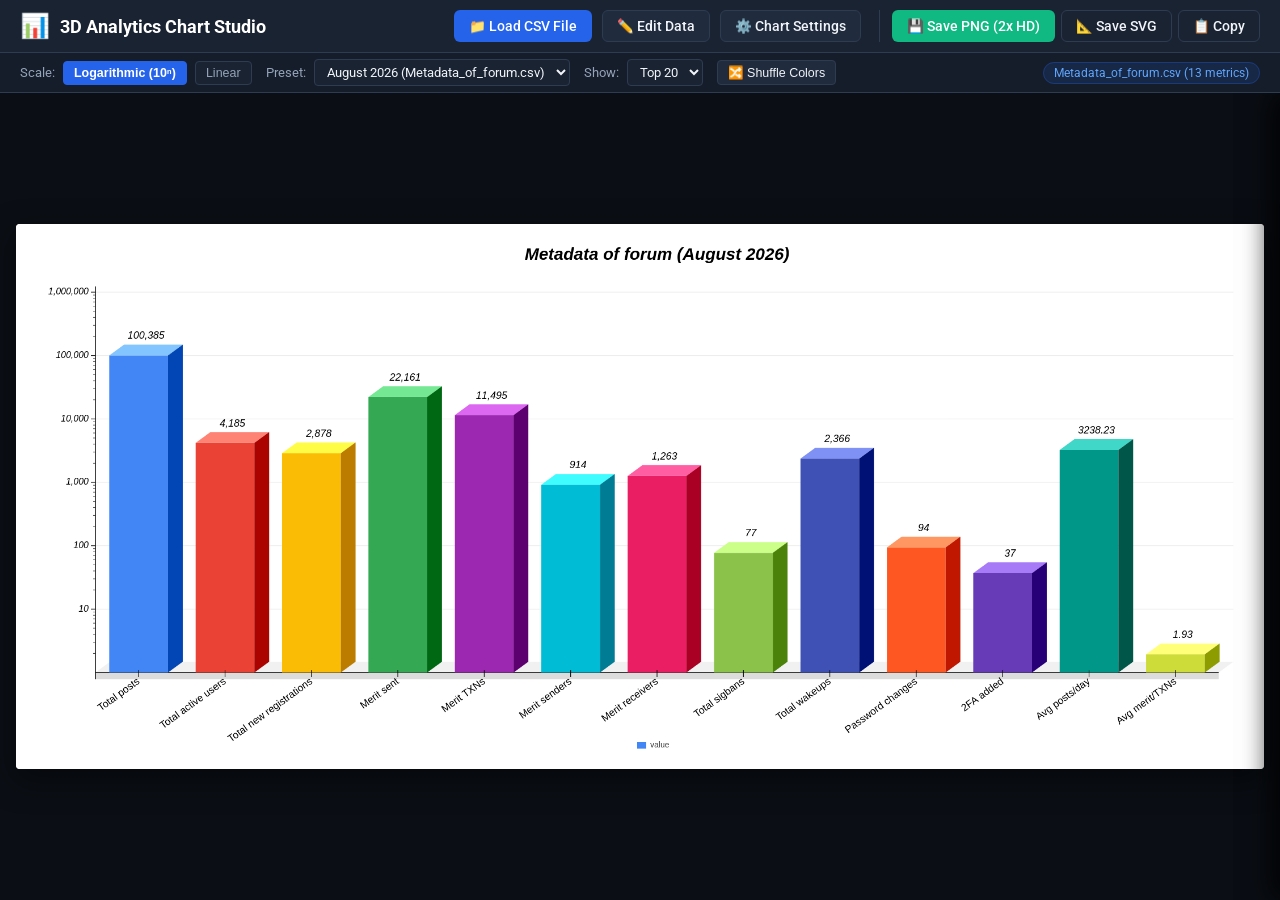
<file: chart_generator/index.html>
<!DOCTYPE html>
<html lang="en">
<head>
  <meta charset="UTF-8">
  <meta name="viewport" content="width=device-width, initial-scale=1.0">
  <title>3D Analytics Column Chart Generator</title>
  <link rel="stylesheet" href="style.css">
  <link rel="preconnect" href="https://fonts.googleapis.com">
  <link rel="preconnect" href="https://fonts.gstatic.com" crossorigin>
  <link href="https://fonts.googleapis.com/css2?family=Roboto:ital,wght@0,400;0,700;1,400;1,700&display=swap" rel="stylesheet">
</head>
<body>
  <div class="app-container">
    <header class="app-header">
      <div class="logo-group">
        <span class="logo-icon">📊</span>
        <h1>3D Analytics Chart Studio</h1>
      </div>
      <div class="header-actions">
        <label class="btn btn-primary file-btn">
          <span>📁 Load CSV File</span>
          <input type="file" id="csvFileInput" accept=".csv" />
        </label>
        <button id="btnToggleEditor" class="btn btn-secondary">✏️ Edit Data</button>
        <button id="btnToggleSettings" class="btn btn-secondary">⚙️ Chart Settings</button>
        <div class="export-group">
          <button id="btnExportPng" class="btn btn-accent">💾 Save PNG (2x HD)</button>
          <button id="btnExportSvg" class="btn btn-outline">📐 Save SVG</button>
          <button id="btnCopyImage" class="btn btn-outline" title="Copy to clipboard">📋 Copy</button>
        </div>
      </div>
    </header>

    <div class="sub-toolbar">
      <div class="toolbar-left">
        <div class="control-pill">
          <label>Scale:</label>
          <button id="btnScaleLog" class="pill-btn active">Logarithmic (10ⁿ)</button>
          <button id="btnScaleLinear" class="pill-btn">Linear</button>
        </div>
        <div class="control-pill">
          <label>Preset:</label>
          <select id="sampleSelect">
            <option value="august_2026">August 2026 (Metadata_of_forum.csv)</option>
            <option value="top_users_august">Top Active Users (August 2026)</option>
            <option value="top_boards_august">Top Boards by Posts (August 2026)</option>
            <option value="top_words_august">Top Words (August 2026)</option>
            <option value="september_2026">September 2026 (Metadata)</option>
            <option value="july_2026">July 2026 (Metadata)</option>
          </select>
        </div>
        <div class="control-pill" id="columnSelectGroup" style="display:none;">
          <label>Category:</label>
          <select id="selectMetricCol"></select>
          <label>Value:</label>
          <select id="selectValueCol"></select>
        </div>
        <div class="control-pill" id="rowLimitGroup">
          <label>Show:</label>
          <select id="selectRowLimit">
            <option value="10">Top 10</option>
            <option value="15">Top 15</option>
            <option value="20" selected>Top 20</option>
            <option value="30">Top 30</option>
            <option value="50">Top 50</option>
            <option value="all">All</option>
          </select>
        </div>
        <div class="control-pill">
          <button id="btnShuffleColors" class="pill-btn action-pill" title="Shuffle bar colors randomly">🔀 Shuffle Colors</button>
        </div>
      </div>
      <div class="toolbar-right">
        <span class="file-info-badge" id="fileInfoBadge">Metadata_of_forum.csv (13 metrics)</span>
      </div>
    </div>

    <main class="chart-workspace">
      <div class="canvas-wrapper" id="dropZone">
        <canvas id="chartCanvas"></canvas>
        <div class="drop-overlay" id="dropOverlay">
          <div class="drop-message"><span>📥 Drop CSV file here</span></div>
        </div>
      </div>

      <!-- Slide-out Data Editor Drawer -->
      <aside class="drawer" id="dataDrawer">
        <div class="drawer-header">
          <h3>Data Table Editor</h3>
          <button class="drawer-close" id="btnCloseDrawer">&times;</button>
        </div>
        <div class="drawer-body">
          <div class="data-actions-row">
            <button id="btnAddRow" class="btn btn-sm btn-secondary">+ Add Metric</button>
            <button id="btnDrawerShuffleColors" class="btn btn-sm btn-secondary" title="Shuffle bar colors randomly">🔀 Shuffle Colors</button>
            <button id="btnResetData" class="btn btn-sm btn-outline">↺ Reset Default</button>
          </div>
          <div class="table-container">
            <table id="dataTable">
              <thead>
                <tr>
                  <th>Color</th>
                  <th>Metric (X-Axis)</th>
                  <th>Value (Y-Axis)</th>
                  <th></th>
                </tr>
              </thead>
              <tbody id="tableBody"></tbody>
            </table>
          </div>
          <div class="raw-csv-section">
            <details>
              <summary>Paste Raw CSV Text</summary>
              <textarea id="rawCsvText" rows="6" placeholder="metric,value..."></textarea>
              <button id="btnApplyRawCsv" class="btn btn-sm btn-primary">Apply CSV Text</button>
            </details>
          </div>
        </div>
      </aside>

      <!-- Slide-out Settings Drawer -->
      <aside class="drawer" id="settingsDrawer">
        <div class="drawer-header">
          <h3>Chart Styling & 3D Settings</h3>
          <button class="drawer-close" id="btnCloseSettings">&times;</button>
        </div>
        <div class="drawer-body">
          <div class="setting-group">
            <label>Chart Title</label>
            <input type="text" id="settingTitle" value="Metadata of forum" />
          </div>
          <div class="setting-group-row">
            <div>
              <label>Title Size</label>
              <input type="number" id="settingTitleSize" value="30" min="16" max="60" />
            </div>
            <div>
              <label>Title Style</label>
              <div class="checkbox-row">
                <label><input type="checkbox" id="settingTitleBold" checked /> Bold</label>
                <label><input type="checkbox" id="settingTitleItalic" checked /> Italic</label>
              </div>
            </div>
          </div>
          <hr class="divider">
          <h4>3D Geometry & Perspective</h4>
          <div class="setting-group">
            <label>3D Depth: <span id="depthVal">24px</span></label>
            <input type="range" id="setting3dDepth" min="8" max="50" value="24" />
          </div>
          <div class="setting-group">
            <label>Bar Width Ratio: <span id="widthVal">0.68</span></label>
            <input type="range" id="settingBarWidth" min="0.3" max="0.9" step="0.02" value="0.68" />
          </div>
          <div class="setting-group-row">
            <label><input type="checkbox" id="settingShowFloor" checked /> 3D Ground Platform</label>
            <label><input type="checkbox" id="settingShowLegend" checked /> Show Legend</label>
          </div>
          <hr class="divider">
          <h4>Axes & Gridlines</h4>
          <div class="setting-group-row">
            <label><input type="checkbox" id="settingShowLabels" checked /> Data Labels</label>
            <label><input type="checkbox" id="settingShowMinorTicks" checked /> Minor Ticks</label>
          </div>
          <div class="setting-group-row">
            <label><input type="checkbox" id="settingShowGridlines" checked /> Major Gridlines</label>
            <label><input type="checkbox" id="settingShowMinorGridlines" checked /> Minor Gridlines</label>
          </div>
          <div class="setting-group">
            <label>Category Label Angle</label>
            <select id="settingLabelAngle">
              <option value="auto" selected>Auto (Slanted if crowded)</option>
              <option value="horizontal">Horizontal (0°)</option>
              <option value="slanted">Slanted (-35°)</option>
              <option value="vertical">Vertical (-90°)</option>
            </select>
          </div>
          <div class="setting-group">
            <label>Horizontal Axis Font Size (pt)</label>
            <input type="number" id="settingHAxisSize" value="18" min="10" max="28" />
          </div>
          <div class="setting-group">
            <label>Data Label Font Size (pt)</label>
            <input type="number" id="settingLabelSize" value="18" min="10" max="28" />
          </div>
          <hr class="divider">
          <h4>Colors & Palette</h4>
          <div class="setting-group">
            <button id="btnSettingsShuffleColors" class="btn btn-secondary" style="width: 100%;">🔀 Shuffle Colors</button>
          </div>
        </div>
      </aside>
    </main>
  </div>

  <script src="app.js"></script>
</body>
</html>
</file>
<file: chart_generator/style.css>
:root {
  --bg-primary: #0f141c;
  --bg-secondary: #1a2332;
  --bg-card: #202b3d;
  --text-main: #f0f4f8;
  --text-muted: #94a3b8;
  --accent: #2563eb;
  --accent-hover: #1d4ed8;
  --accent-light: #3b82f6;
  --border-color: #2e3c52;
  --border-light: #3e506d;
}

* {
  box-sizing: border-box;
  margin: 0;
  padding: 0;
}

body {
  font-family: 'Roboto', -apple-system, BlinkMacSystemFont, 'Segoe UI', Roboto, sans-serif;
  background-color: var(--bg-primary);
  color: var(--text-main);
  height: 100vh;
  overflow: hidden;
  display: flex;
  flex-direction: column;
}

.app-container {
  display: flex;
  flex-direction: column;
  height: 100vh;
}

.app-header {
  display: flex;
  justify-content: space-between;
  align-items: center;
  padding: 10px 20px;
  background: var(--bg-secondary);
  border-bottom: 1px solid var(--border-color);
  z-index: 10;
}

.logo-group {
  display: flex;
  align-items: center;
  gap: 10px;
}

.logo-icon {
  font-size: 1.5rem;
}

.logo-group h1 {
  font-size: 1.15rem;
  font-weight: 700;
  color: #fff;
}

.header-actions {
  display: flex;
  align-items: center;
  gap: 10px;
}

.btn {
  display: inline-flex;
  align-items: center;
  gap: 6px;
  padding: 7px 14px;
  font-size: 0.85rem;
  font-weight: 500;
  border-radius: 6px;
  border: 1px solid transparent;
  cursor: pointer;
  transition: all 0.15s ease-in-out;
  user-select: none;
  font-family: inherit;
}

.btn-primary {
  background: var(--accent);
  color: #fff;
}
.btn-primary:hover {
  background: var(--accent-hover);
}

.btn-secondary {
  background: var(--bg-card);
  color: var(--text-main);
  border-color: var(--border-color);
}
.btn-secondary:hover {
  background: #2a374d;
}

.btn-accent {
  background: #10b981;
  color: #fff;
}
.btn-accent:hover {
  background: #059669;
}

.btn-outline {
  background: transparent;
  color: var(--text-main);
  border-color: var(--border-color);
}
.btn-outline:hover {
  background: var(--bg-card);
}

.btn-sm {
  padding: 4px 10px;
  font-size: 0.78rem;
}

.file-btn {
  position: relative;
  overflow: hidden;
}
.file-btn input[type="file"] {
  position: absolute;
  left: 0;
  top: 0;
  opacity: 0;
  width: 100%;
  height: 100%;
  cursor: pointer;
}

.export-group {
  display: flex;
  gap: 6px;
  margin-left: 8px;
  padding-left: 12px;
  border-left: 1px solid var(--border-color);
}

.sub-toolbar {
  display: flex;
  justify-content: space-between;
  align-items: center;
  padding: 6px 20px;
  background: #151d2a;
  border-bottom: 1px solid var(--border-color);
  font-size: 0.82rem;
  flex-wrap: wrap;
  gap: 10px;
}

.toolbar-left {
  display: flex;
  align-items: center;
  gap: 14px;
  flex-wrap: wrap;
}

.control-pill {
  display: flex;
  align-items: center;
  gap: 8px;
}
.control-pill label {
  color: var(--text-muted);
}

.pill-btn {
  padding: 4px 10px;
  font-size: 0.78rem;
  border-radius: 4px;
  border: 1px solid var(--border-color);
  background: var(--bg-secondary);
  color: var(--text-muted);
  cursor: pointer;
}
.pill-btn.active {
  background: var(--accent);
  color: #fff;
  border-color: var(--accent);
  font-weight: 600;
}
.pill-btn.action-pill {
  color: var(--text-main);
  background: var(--bg-card);
  border-color: var(--border-color);
  font-weight: 500;
  transition: all 0.15s ease;
}
.pill-btn.action-pill:hover {
  background: var(--accent);
  color: #fff;
  border-color: var(--accent);
}

select {
  background: var(--bg-secondary);
  color: var(--text-main);
  border: 1px solid var(--border-color);
  padding: 4px 8px;
  border-radius: 4px;
  font-size: 0.8rem;
  font-family: inherit;
  cursor: pointer;
}

.chart-workspace {
  display: flex;
  flex: 1;
  min-height: 0;
  position: relative;
  overflow: hidden;
  background: #0b0f15;
}

.canvas-wrapper {
  flex: 1;
  min-width: 0;
  min-height: 0;
  display: flex;
  justify-content: center;
  align-items: center;
  padding: 16px;
  overflow: auto;
  position: relative;
}

#chartCanvas {
  background: #ffffff;
  border-radius: 4px;
  box-shadow: 0 10px 30px rgba(0, 0, 0, 0.5);
  max-width: 100%;
  max-height: 100%;
  width: auto;
  height: auto;
  object-fit: contain;
}

.drop-overlay {
  position: absolute;
  inset: 0;
  background: rgba(15, 23, 42, 0.85);
  display: none;
  justify-content: center;
  align-items: center;
  backdrop-filter: blur(4px);
  z-index: 100;
}
.drop-overlay.active {
  display: flex;
}
.drop-message {
  padding: 24px 40px;
  border: 2px dashed #3b82f6;
  border-radius: 12px;
  font-size: 1.2rem;
  color: #fff;
}

.drawer {
  position: absolute;
  top: 0;
  bottom: 0;
  right: -420px;
  width: 420px;
  background: var(--bg-secondary);
  border-left: 1px solid var(--border-color);
  box-shadow: -10px 0 25px rgba(0, 0, 0, 0.5);
  transition: right 0.25s cubic-bezier(0.16, 1, 0.3, 1);
  display: flex;
  flex-direction: column;
  z-index: 50;
}
.drawer.open {
  right: 0;
}

.drawer-header {
  display: flex;
  justify-content: space-between;
  align-items: center;
  padding: 14px 18px;
  border-bottom: 1px solid var(--border-color);
}
.drawer-header h3 {
  font-size: 1rem;
  font-weight: 600;
}
.drawer-close {
  background: transparent;
  border: none;
  color: var(--text-muted);
  font-size: 1.4rem;
  cursor: pointer;
}
.drawer-close:hover {
  color: #fff;
}

.drawer-body {
  flex: 1;
  padding: 16px 18px;
  overflow-y: auto;
  display: flex;
  flex-direction: column;
  gap: 14px;
}

.data-actions-row {
  display: flex;
  gap: 8px;
}

.table-container {
  max-height: 380px;
  overflow-y: auto;
  border: 1px solid var(--border-color);
  border-radius: 6px;
  background: var(--bg-card);
}

#dataTable {
  width: 100%;
  border-collapse: collapse;
  font-size: 0.8rem;
}
#dataTable th {
  background: #17202e;
  padding: 8px 10px;
  text-align: left;
  font-weight: 600;
  border-bottom: 1px solid var(--border-color);
  color: var(--text-muted);
}
#dataTable td {
  padding: 6px 10px;
  border-bottom: 1px solid var(--border-color);
}
#dataTable input[type="text"],
#dataTable input[type="number"] {
  width: 100%;
  background: #121824;
  border: 1px solid var(--border-color);
  color: #fff;
  padding: 4px 6px;
  border-radius: 4px;
  font-size: 0.8rem;
}
#dataTable input[type="color"] {
  border: none;
  width: 24px;
  height: 24px;
  border-radius: 4px;
  cursor: pointer;
  background: transparent;
}
.btn-delete-row {
  background: transparent;
  border: none;
  color: #ef4444;
  cursor: pointer;
  font-size: 1rem;
  padding: 2px 6px;
}

.raw-csv-section details {
  background: var(--bg-card);
  padding: 8px;
  border-radius: 6px;
  border: 1px solid var(--border-color);
}
.raw-csv-section summary {
  cursor: pointer;
  font-size: 0.82rem;
  color: var(--accent-light);
  font-weight: 500;
}
.raw-csv-section textarea {
  width: 100%;
  margin-top: 8px;
  background: #121824;
  color: #fff;
  border: 1px solid var(--border-color);
  padding: 8px;
  font-family: monospace;
  font-size: 0.75rem;
  border-radius: 4px;
  resize: vertical;
}

.setting-group {
  display: flex;
  flex-direction: column;
  gap: 6px;
}
.setting-group label {
  font-size: 0.82rem;
  color: var(--text-muted);
}
.setting-group input[type="text"],
.setting-group input[type="number"] {
  background: var(--bg-card);
  border: 1px solid var(--border-color);
  color: #fff;
  padding: 7px 10px;
  border-radius: 6px;
  font-size: 0.85rem;
}
.setting-group input[type="range"] {
  accent-color: var(--accent);
}
.setting-group-row {
  display: flex;
  gap: 12px;
  align-items: center;
}
.setting-group-row > div {
  flex: 1;
}
.checkbox-row {
  display: flex;
  gap: 12px;
  margin-top: 6px;
  font-size: 0.85rem;
}
.divider {
  border: none;
  border-top: 1px solid var(--border-color);
  margin: 6px 0;
}
h4 {
  font-size: 0.85rem;
  font-weight: 600;
  text-transform: uppercase;
  letter-spacing: 0.05em;
  color: #60a5fa;
  margin-top: 4px;
}

.file-info-badge {
  background: rgba(37, 99, 235, 0.15);
  color: #60a5fa;
  border: 1px solid rgba(37, 99, 235, 0.3);
  padding: 3px 10px;
  border-radius: 12px;
  font-size: 0.75rem;
}
</file>
